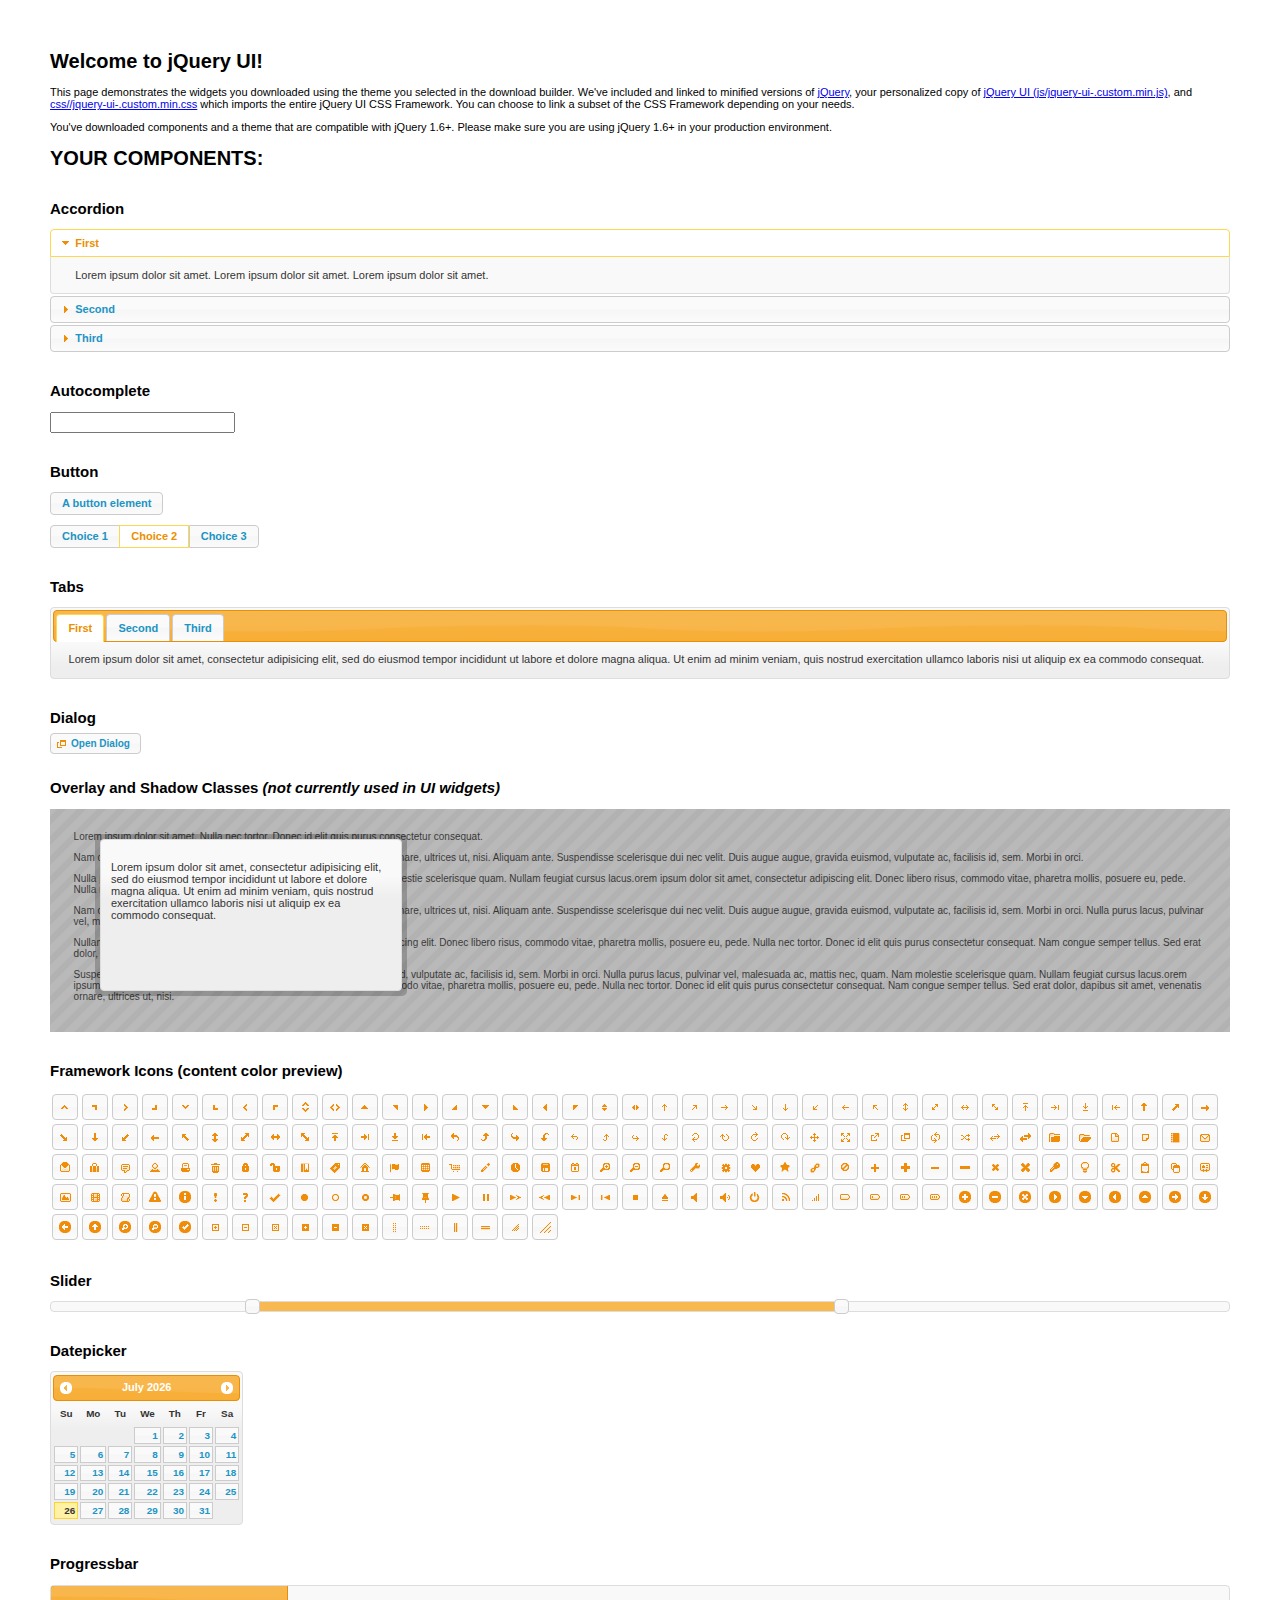
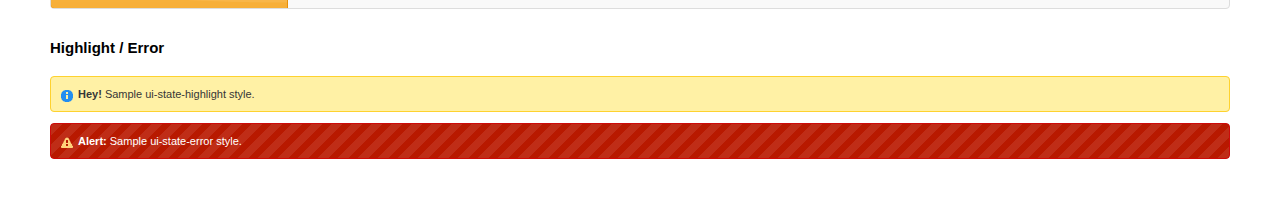
<file: jqueryindex.html>
<!doctype html>
<html lang="us">
<head>
	<meta charset="utf-8">
	<title>jQuery UI Example Page</title>
	<link href="css/ui-lightness/jquery-ui-1.10.4.custom.css" rel="stylesheet">
	<script src="js/jquery-1.10.2.js"></script>
	<script src="js/jquery-ui-1.10.4.custom.js"></script>
	<script>
	$(function() {
		
		$( "#accordion" ).accordion();
		

		
		var availableTags = [
			"ActionScript",
			"AppleScript",
			"Asp",
			"BASIC",
			"C",
			"C++",
			"Clojure",
			"COBOL",
			"ColdFusion",
			"Erlang",
			"Fortran",
			"Groovy",
			"Haskell",
			"Java",
			"JavaScript",
			"Lisp",
			"Perl",
			"PHP",
			"Python",
			"Ruby",
			"Scala",
			"Scheme"
		];
		$( "#autocomplete" ).autocomplete({
			source: availableTags
		});
		

		
		$( "#button" ).button();
		$( "#radioset" ).buttonset();
		

		
		$( "#tabs" ).tabs();
		

		
		$( "#dialog" ).dialog({
			autoOpen: false,
			width: 400,
			buttons: [
				{
					text: "Ok",
					click: function() {
						$( this ).dialog( "close" );
					}
				},
				{
					text: "Cancel",
					click: function() {
						$( this ).dialog( "close" );
					}
				}
			]
		});

		// Link to open the dialog
		$( "#dialog-link" ).click(function( event ) {
			$( "#dialog" ).dialog( "open" );
			event.preventDefault();
		});
		

		
		$( "#datepicker" ).datepicker({
			inline: true
		});
		

		
		$( "#slider" ).slider({
			range: true,
			values: [ 17, 67 ]
		});
		

		
		$( "#progressbar" ).progressbar({
			value: 20
		});
		

		// Hover states on the static widgets
		$( "#dialog-link, #icons li" ).hover(
			function() {
				$( this ).addClass( "ui-state-hover" );
			},
			function() {
				$( this ).removeClass( "ui-state-hover" );
			}
		);
	});
	</script>
	<style>
	body{
		font: 62.5% "Trebuchet MS", sans-serif;
		margin: 50px;
	}
	.demoHeaders {
		margin-top: 2em;
	}
	#dialog-link {
		padding: .4em 1em .4em 20px;
		text-decoration: none;
		position: relative;
	}
	#dialog-link span.ui-icon {
		margin: 0 5px 0 0;
		position: absolute;
		left: .2em;
		top: 50%;
		margin-top: -8px;
	}
	#icons {
		margin: 0;
		padding: 0;
	}
	#icons li {
		margin: 2px;
		position: relative;
		padding: 4px 0;
		cursor: pointer;
		float: left;
		list-style: none;
	}
	#icons span.ui-icon {
		float: left;
		margin: 0 4px;
	}
	.fakewindowcontain .ui-widget-overlay {
		position: absolute;
	}
	</style>
</head>
<body>

<h1>Welcome to jQuery UI!</h1>

<div class="ui-widget">
	<p>This page demonstrates the widgets you downloaded using the theme you selected in the download builder. We've included and linked to minified versions of <a href="js/jquery-1.10.2.js">jQuery</a>, your personalized copy of <a href="js/jquery-ui-.custom.min.js">jQuery UI (js/jquery-ui-.custom.min.js)</a>, and <a href="css//jquery-ui-.custom.min.css">css//jquery-ui-.custom.min.css</a> which imports the entire jQuery UI CSS Framework. You can choose to link a subset of the CSS Framework depending on your needs. </p>
	<p>You've downloaded components and a theme that are compatible with jQuery 1.6+. Please make sure you are using jQuery 1.6+ in your production environment.</p>
</div>

<h1>YOUR COMPONENTS:</h1>


<!-- Accordion -->
<h2 class="demoHeaders">Accordion</h2>
<div id="accordion">
	<h3>First</h3>
	<div>Lorem ipsum dolor sit amet. Lorem ipsum dolor sit amet. Lorem ipsum dolor sit amet.</div>
	<h3>Second</h3>
	<div>Phasellus mattis tincidunt nibh.</div>
	<h3>Third</h3>
	<div>Nam dui erat, auctor a, dignissim quis.</div>
</div>



<!-- Autocomplete -->
<h2 class="demoHeaders">Autocomplete</h2>
<div>
	<input id="autocomplete" title="type &quot;a&quot;">
</div>



<!-- Button -->
<h2 class="demoHeaders">Button</h2>
<button id="button">A button element</button>
<form style="margin-top: 1em;">
	<div id="radioset">
		<input type="radio" id="radio1" name="radio"><label for="radio1">Choice 1</label>
		<input type="radio" id="radio2" name="radio" checked="checked"><label for="radio2">Choice 2</label>
		<input type="radio" id="radio3" name="radio"><label for="radio3">Choice 3</label>
	</div>
</form>



<!-- Tabs -->
<h2 class="demoHeaders">Tabs</h2>
<div id="tabs">
	<ul>
		<li><a href="#tabs-1">First</a></li>
		<li><a href="#tabs-2">Second</a></li>
		<li><a href="#tabs-3">Third</a></li>
	</ul>
	<div id="tabs-1">Lorem ipsum dolor sit amet, consectetur adipisicing elit, sed do eiusmod tempor incididunt ut labore et dolore magna aliqua. Ut enim ad minim veniam, quis nostrud exercitation ullamco laboris nisi ut aliquip ex ea commodo consequat.</div>
	<div id="tabs-2">Phasellus mattis tincidunt nibh. Cras orci urna, blandit id, pretium vel, aliquet ornare, felis. Maecenas scelerisque sem non nisl. Fusce sed lorem in enim dictum bibendum.</div>
	<div id="tabs-3">Nam dui erat, auctor a, dignissim quis, sollicitudin eu, felis. Pellentesque nisi urna, interdum eget, sagittis et, consequat vestibulum, lacus. Mauris porttitor ullamcorper augue.</div>
</div>



<!-- Dialog NOTE: Dialog is not generated by UI in this demo so it can be visually styled in themeroller-->
<h2 class="demoHeaders">Dialog</h2>
<p><a href="#" id="dialog-link" class="ui-state-default ui-corner-all"><span class="ui-icon ui-icon-newwin"></span>Open Dialog</a></p>

<h2 class="demoHeaders">Overlay and Shadow Classes <em>(not currently used in UI widgets)</em></h2>
<div style="position: relative; width: 96%; height: 200px; padding:1% 2%; overflow:hidden;" class="fakewindowcontain">
	<p>Lorem ipsum dolor sit amet,  Nulla nec tortor. Donec id elit quis purus consectetur consequat. </p><p>Nam congue semper tellus. Sed erat dolor, dapibus sit amet, venenatis ornare, ultrices ut, nisi. Aliquam ante. Suspendisse scelerisque dui nec velit. Duis augue augue, gravida euismod, vulputate ac, facilisis id, sem. Morbi in orci. </p><p>Nulla purus lacus, pulvinar vel, malesuada ac, mattis nec, quam. Nam molestie scelerisque quam. Nullam feugiat cursus lacus.orem ipsum dolor sit amet, consectetur adipiscing elit. Donec libero risus, commodo vitae, pharetra mollis, posuere eu, pede. Nulla nec tortor. Donec id elit quis purus consectetur consequat. </p><p>Nam congue semper tellus. Sed erat dolor, dapibus sit amet, venenatis ornare, ultrices ut, nisi. Aliquam ante. Suspendisse scelerisque dui nec velit. Duis augue augue, gravida euismod, vulputate ac, facilisis id, sem. Morbi in orci. Nulla purus lacus, pulvinar vel, malesuada ac, mattis nec, quam. Nam molestie scelerisque quam. </p><p>Nullam feugiat cursus lacus.orem ipsum dolor sit amet, consectetur adipiscing elit. Donec libero risus, commodo vitae, pharetra mollis, posuere eu, pede. Nulla nec tortor. Donec id elit quis purus consectetur consequat. Nam congue semper tellus. Sed erat dolor, dapibus sit amet, venenatis ornare, ultrices ut, nisi. Aliquam ante. </p><p>Suspendisse scelerisque dui nec velit. Duis augue augue, gravida euismod, vulputate ac, facilisis id, sem. Morbi in orci. Nulla purus lacus, pulvinar vel, malesuada ac, mattis nec, quam. Nam molestie scelerisque quam. Nullam feugiat cursus lacus.orem ipsum dolor sit amet, consectetur adipiscing elit. Donec libero risus, commodo vitae, pharetra mollis, posuere eu, pede. Nulla nec tortor. Donec id elit quis purus consectetur consequat. Nam congue semper tellus. Sed erat dolor, dapibus sit amet, venenatis ornare, ultrices ut, nisi. </p>

	<!-- ui-dialog -->
	<div class="ui-overlay"><div class="ui-widget-overlay"></div><div class="ui-widget-shadow ui-corner-all" style="width: 302px; height: 152px; position: absolute; left: 50px; top: 30px;"></div></div>
	<div style="position: absolute; width: 280px; height: 130px;left: 50px; top: 30px; padding: 10px;" class="ui-widget ui-widget-content ui-corner-all">
		<div class="ui-dialog-content ui-widget-content" style="background: none; border: 0;">
			<p>Lorem ipsum dolor sit amet, consectetur adipisicing elit, sed do eiusmod tempor incididunt ut labore et dolore magna aliqua. Ut enim ad minim veniam, quis nostrud exercitation ullamco laboris nisi ut aliquip ex ea commodo consequat.</p>
		</div>
	</div>

</div>

<!-- ui-dialog -->
<div id="dialog" title="Dialog Title">
	<p>Lorem ipsum dolor sit amet, consectetur adipisicing elit, sed do eiusmod tempor incididunt ut labore et dolore magna aliqua. Ut enim ad minim veniam, quis nostrud exercitation ullamco laboris nisi ut aliquip ex ea commodo consequat.</p>
</div>



<h2 class="demoHeaders">Framework Icons (content color preview)</h2>
<ul id="icons" class="ui-widget ui-helper-clearfix">
	<li class="ui-state-default ui-corner-all" title=".ui-icon-carat-1-n"><span class="ui-icon ui-icon-carat-1-n"></span></li>
	<li class="ui-state-default ui-corner-all" title=".ui-icon-carat-1-ne"><span class="ui-icon ui-icon-carat-1-ne"></span></li>
	<li class="ui-state-default ui-corner-all" title=".ui-icon-carat-1-e"><span class="ui-icon ui-icon-carat-1-e"></span></li>
	<li class="ui-state-default ui-corner-all" title=".ui-icon-carat-1-se"><span class="ui-icon ui-icon-carat-1-se"></span></li>
	<li class="ui-state-default ui-corner-all" title=".ui-icon-carat-1-s"><span class="ui-icon ui-icon-carat-1-s"></span></li>
	<li class="ui-state-default ui-corner-all" title=".ui-icon-carat-1-sw"><span class="ui-icon ui-icon-carat-1-sw"></span></li>
	<li class="ui-state-default ui-corner-all" title=".ui-icon-carat-1-w"><span class="ui-icon ui-icon-carat-1-w"></span></li>
	<li class="ui-state-default ui-corner-all" title=".ui-icon-carat-1-nw"><span class="ui-icon ui-icon-carat-1-nw"></span></li>
	<li class="ui-state-default ui-corner-all" title=".ui-icon-carat-2-n-s"><span class="ui-icon ui-icon-carat-2-n-s"></span></li>
	<li class="ui-state-default ui-corner-all" title=".ui-icon-carat-2-e-w"><span class="ui-icon ui-icon-carat-2-e-w"></span></li>
	<li class="ui-state-default ui-corner-all" title=".ui-icon-triangle-1-n"><span class="ui-icon ui-icon-triangle-1-n"></span></li>
	<li class="ui-state-default ui-corner-all" title=".ui-icon-triangle-1-ne"><span class="ui-icon ui-icon-triangle-1-ne"></span></li>
	<li class="ui-state-default ui-corner-all" title=".ui-icon-triangle-1-e"><span class="ui-icon ui-icon-triangle-1-e"></span></li>
	<li class="ui-state-default ui-corner-all" title=".ui-icon-triangle-1-se"><span class="ui-icon ui-icon-triangle-1-se"></span></li>
	<li class="ui-state-default ui-corner-all" title=".ui-icon-triangle-1-s"><span class="ui-icon ui-icon-triangle-1-s"></span></li>
	<li class="ui-state-default ui-corner-all" title=".ui-icon-triangle-1-sw"><span class="ui-icon ui-icon-triangle-1-sw"></span></li>
	<li class="ui-state-default ui-corner-all" title=".ui-icon-triangle-1-w"><span class="ui-icon ui-icon-triangle-1-w"></span></li>
	<li class="ui-state-default ui-corner-all" title=".ui-icon-triangle-1-nw"><span class="ui-icon ui-icon-triangle-1-nw"></span></li>
	<li class="ui-state-default ui-corner-all" title=".ui-icon-triangle-2-n-s"><span class="ui-icon ui-icon-triangle-2-n-s"></span></li>
	<li class="ui-state-default ui-corner-all" title=".ui-icon-triangle-2-e-w"><span class="ui-icon ui-icon-triangle-2-e-w"></span></li>
	<li class="ui-state-default ui-corner-all" title=".ui-icon-arrow-1-n"><span class="ui-icon ui-icon-arrow-1-n"></span></li>
	<li class="ui-state-default ui-corner-all" title=".ui-icon-arrow-1-ne"><span class="ui-icon ui-icon-arrow-1-ne"></span></li>
	<li class="ui-state-default ui-corner-all" title=".ui-icon-arrow-1-e"><span class="ui-icon ui-icon-arrow-1-e"></span></li>
	<li class="ui-state-default ui-corner-all" title=".ui-icon-arrow-1-se"><span class="ui-icon ui-icon-arrow-1-se"></span></li>
	<li class="ui-state-default ui-corner-all" title=".ui-icon-arrow-1-s"><span class="ui-icon ui-icon-arrow-1-s"></span></li>
	<li class="ui-state-default ui-corner-all" title=".ui-icon-arrow-1-sw"><span class="ui-icon ui-icon-arrow-1-sw"></span></li>
	<li class="ui-state-default ui-corner-all" title=".ui-icon-arrow-1-w"><span class="ui-icon ui-icon-arrow-1-w"></span></li>
	<li class="ui-state-default ui-corner-all" title=".ui-icon-arrow-1-nw"><span class="ui-icon ui-icon-arrow-1-nw"></span></li>
	<li class="ui-state-default ui-corner-all" title=".ui-icon-arrow-2-n-s"><span class="ui-icon ui-icon-arrow-2-n-s"></span></li>
	<li class="ui-state-default ui-corner-all" title=".ui-icon-arrow-2-ne-sw"><span class="ui-icon ui-icon-arrow-2-ne-sw"></span></li>
	<li class="ui-state-default ui-corner-all" title=".ui-icon-arrow-2-e-w"><span class="ui-icon ui-icon-arrow-2-e-w"></span></li>
	<li class="ui-state-default ui-corner-all" title=".ui-icon-arrow-2-se-nw"><span class="ui-icon ui-icon-arrow-2-se-nw"></span></li>
	<li class="ui-state-default ui-corner-all" title=".ui-icon-arrowstop-1-n"><span class="ui-icon ui-icon-arrowstop-1-n"></span></li>
	<li class="ui-state-default ui-corner-all" title=".ui-icon-arrowstop-1-e"><span class="ui-icon ui-icon-arrowstop-1-e"></span></li>
	<li class="ui-state-default ui-corner-all" title=".ui-icon-arrowstop-1-s"><span class="ui-icon ui-icon-arrowstop-1-s"></span></li>
	<li class="ui-state-default ui-corner-all" title=".ui-icon-arrowstop-1-w"><span class="ui-icon ui-icon-arrowstop-1-w"></span></li>
	<li class="ui-state-default ui-corner-all" title=".ui-icon-arrowthick-1-n"><span class="ui-icon ui-icon-arrowthick-1-n"></span></li>
	<li class="ui-state-default ui-corner-all" title=".ui-icon-arrowthick-1-ne"><span class="ui-icon ui-icon-arrowthick-1-ne"></span></li>
	<li class="ui-state-default ui-corner-all" title=".ui-icon-arrowthick-1-e"><span class="ui-icon ui-icon-arrowthick-1-e"></span></li>
	<li class="ui-state-default ui-corner-all" title=".ui-icon-arrowthick-1-se"><span class="ui-icon ui-icon-arrowthick-1-se"></span></li>
	<li class="ui-state-default ui-corner-all" title=".ui-icon-arrowthick-1-s"><span class="ui-icon ui-icon-arrowthick-1-s"></span></li>
	<li class="ui-state-default ui-corner-all" title=".ui-icon-arrowthick-1-sw"><span class="ui-icon ui-icon-arrowthick-1-sw"></span></li>
	<li class="ui-state-default ui-corner-all" title=".ui-icon-arrowthick-1-w"><span class="ui-icon ui-icon-arrowthick-1-w"></span></li>
	<li class="ui-state-default ui-corner-all" title=".ui-icon-arrowthick-1-nw"><span class="ui-icon ui-icon-arrowthick-1-nw"></span></li>
	<li class="ui-state-default ui-corner-all" title=".ui-icon-arrowthick-2-n-s"><span class="ui-icon ui-icon-arrowthick-2-n-s"></span></li>
	<li class="ui-state-default ui-corner-all" title=".ui-icon-arrowthick-2-ne-sw"><span class="ui-icon ui-icon-arrowthick-2-ne-sw"></span></li>
	<li class="ui-state-default ui-corner-all" title=".ui-icon-arrowthick-2-e-w"><span class="ui-icon ui-icon-arrowthick-2-e-w"></span></li>
	<li class="ui-state-default ui-corner-all" title=".ui-icon-arrowthick-2-se-nw"><span class="ui-icon ui-icon-arrowthick-2-se-nw"></span></li>
	<li class="ui-state-default ui-corner-all" title=".ui-icon-arrowthickstop-1-n"><span class="ui-icon ui-icon-arrowthickstop-1-n"></span></li>
	<li class="ui-state-default ui-corner-all" title=".ui-icon-arrowthickstop-1-e"><span class="ui-icon ui-icon-arrowthickstop-1-e"></span></li>
	<li class="ui-state-default ui-corner-all" title=".ui-icon-arrowthickstop-1-s"><span class="ui-icon ui-icon-arrowthickstop-1-s"></span></li>
	<li class="ui-state-default ui-corner-all" title=".ui-icon-arrowthickstop-1-w"><span class="ui-icon ui-icon-arrowthickstop-1-w"></span></li>
	<li class="ui-state-default ui-corner-all" title=".ui-icon-arrowreturnthick-1-w"><span class="ui-icon ui-icon-arrowreturnthick-1-w"></span></li>
	<li class="ui-state-default ui-corner-all" title=".ui-icon-arrowreturnthick-1-n"><span class="ui-icon ui-icon-arrowreturnthick-1-n"></span></li>
	<li class="ui-state-default ui-corner-all" title=".ui-icon-arrowreturnthick-1-e"><span class="ui-icon ui-icon-arrowreturnthick-1-e"></span></li>
	<li class="ui-state-default ui-corner-all" title=".ui-icon-arrowreturnthick-1-s"><span class="ui-icon ui-icon-arrowreturnthick-1-s"></span></li>
	<li class="ui-state-default ui-corner-all" title=".ui-icon-arrowreturn-1-w"><span class="ui-icon ui-icon-arrowreturn-1-w"></span></li>
	<li class="ui-state-default ui-corner-all" title=".ui-icon-arrowreturn-1-n"><span class="ui-icon ui-icon-arrowreturn-1-n"></span></li>
	<li class="ui-state-default ui-corner-all" title=".ui-icon-arrowreturn-1-e"><span class="ui-icon ui-icon-arrowreturn-1-e"></span></li>
	<li class="ui-state-default ui-corner-all" title=".ui-icon-arrowreturn-1-s"><span class="ui-icon ui-icon-arrowreturn-1-s"></span></li>
	<li class="ui-state-default ui-corner-all" title=".ui-icon-arrowrefresh-1-w"><span class="ui-icon ui-icon-arrowrefresh-1-w"></span></li>
	<li class="ui-state-default ui-corner-all" title=".ui-icon-arrowrefresh-1-n"><span class="ui-icon ui-icon-arrowrefresh-1-n"></span></li>
	<li class="ui-state-default ui-corner-all" title=".ui-icon-arrowrefresh-1-e"><span class="ui-icon ui-icon-arrowrefresh-1-e"></span></li>
	<li class="ui-state-default ui-corner-all" title=".ui-icon-arrowrefresh-1-s"><span class="ui-icon ui-icon-arrowrefresh-1-s"></span></li>
	<li class="ui-state-default ui-corner-all" title=".ui-icon-arrow-4"><span class="ui-icon ui-icon-arrow-4"></span></li>
	<li class="ui-state-default ui-corner-all" title=".ui-icon-arrow-4-diag"><span class="ui-icon ui-icon-arrow-4-diag"></span></li>
	<li class="ui-state-default ui-corner-all" title=".ui-icon-extlink"><span class="ui-icon ui-icon-extlink"></span></li>
	<li class="ui-state-default ui-corner-all" title=".ui-icon-newwin"><span class="ui-icon ui-icon-newwin"></span></li>
	<li class="ui-state-default ui-corner-all" title=".ui-icon-refresh"><span class="ui-icon ui-icon-refresh"></span></li>
	<li class="ui-state-default ui-corner-all" title=".ui-icon-shuffle"><span class="ui-icon ui-icon-shuffle"></span></li>
	<li class="ui-state-default ui-corner-all" title=".ui-icon-transfer-e-w"><span class="ui-icon ui-icon-transfer-e-w"></span></li>
	<li class="ui-state-default ui-corner-all" title=".ui-icon-transferthick-e-w"><span class="ui-icon ui-icon-transferthick-e-w"></span></li>
	<li class="ui-state-default ui-corner-all" title=".ui-icon-folder-collapsed"><span class="ui-icon ui-icon-folder-collapsed"></span></li>
	<li class="ui-state-default ui-corner-all" title=".ui-icon-folder-open"><span class="ui-icon ui-icon-folder-open"></span></li>
	<li class="ui-state-default ui-corner-all" title=".ui-icon-document"><span class="ui-icon ui-icon-document"></span></li>
	<li class="ui-state-default ui-corner-all" title=".ui-icon-document-b"><span class="ui-icon ui-icon-document-b"></span></li>
	<li class="ui-state-default ui-corner-all" title=".ui-icon-note"><span class="ui-icon ui-icon-note"></span></li>
	<li class="ui-state-default ui-corner-all" title=".ui-icon-mail-closed"><span class="ui-icon ui-icon-mail-closed"></span></li>
	<li class="ui-state-default ui-corner-all" title=".ui-icon-mail-open"><span class="ui-icon ui-icon-mail-open"></span></li>
	<li class="ui-state-default ui-corner-all" title=".ui-icon-suitcase"><span class="ui-icon ui-icon-suitcase"></span></li>
	<li class="ui-state-default ui-corner-all" title=".ui-icon-comment"><span class="ui-icon ui-icon-comment"></span></li>
	<li class="ui-state-default ui-corner-all" title=".ui-icon-person"><span class="ui-icon ui-icon-person"></span></li>
	<li class="ui-state-default ui-corner-all" title=".ui-icon-print"><span class="ui-icon ui-icon-print"></span></li>
	<li class="ui-state-default ui-corner-all" title=".ui-icon-trash"><span class="ui-icon ui-icon-trash"></span></li>
	<li class="ui-state-default ui-corner-all" title=".ui-icon-locked"><span class="ui-icon ui-icon-locked"></span></li>
	<li class="ui-state-default ui-corner-all" title=".ui-icon-unlocked"><span class="ui-icon ui-icon-unlocked"></span></li>
	<li class="ui-state-default ui-corner-all" title=".ui-icon-bookmark"><span class="ui-icon ui-icon-bookmark"></span></li>
	<li class="ui-state-default ui-corner-all" title=".ui-icon-tag"><span class="ui-icon ui-icon-tag"></span></li>
	<li class="ui-state-default ui-corner-all" title=".ui-icon-home"><span class="ui-icon ui-icon-home"></span></li>
	<li class="ui-state-default ui-corner-all" title=".ui-icon-flag"><span class="ui-icon ui-icon-flag"></span></li>
	<li class="ui-state-default ui-corner-all" title=".ui-icon-calculator"><span class="ui-icon ui-icon-calculator"></span></li>
	<li class="ui-state-default ui-corner-all" title=".ui-icon-cart"><span class="ui-icon ui-icon-cart"></span></li>
	<li class="ui-state-default ui-corner-all" title=".ui-icon-pencil"><span class="ui-icon ui-icon-pencil"></span></li>
	<li class="ui-state-default ui-corner-all" title=".ui-icon-clock"><span class="ui-icon ui-icon-clock"></span></li>
	<li class="ui-state-default ui-corner-all" title=".ui-icon-disk"><span class="ui-icon ui-icon-disk"></span></li>
	<li class="ui-state-default ui-corner-all" title=".ui-icon-calendar"><span class="ui-icon ui-icon-calendar"></span></li>
	<li class="ui-state-default ui-corner-all" title=".ui-icon-zoomin"><span class="ui-icon ui-icon-zoomin"></span></li>
	<li class="ui-state-default ui-corner-all" title=".ui-icon-zoomout"><span class="ui-icon ui-icon-zoomout"></span></li>
	<li class="ui-state-default ui-corner-all" title=".ui-icon-search"><span class="ui-icon ui-icon-search"></span></li>
	<li class="ui-state-default ui-corner-all" title=".ui-icon-wrench"><span class="ui-icon ui-icon-wrench"></span></li>
	<li class="ui-state-default ui-corner-all" title=".ui-icon-gear"><span class="ui-icon ui-icon-gear"></span></li>
	<li class="ui-state-default ui-corner-all" title=".ui-icon-heart"><span class="ui-icon ui-icon-heart"></span></li>
	<li class="ui-state-default ui-corner-all" title=".ui-icon-star"><span class="ui-icon ui-icon-star"></span></li>
	<li class="ui-state-default ui-corner-all" title=".ui-icon-link"><span class="ui-icon ui-icon-link"></span></li>
	<li class="ui-state-default ui-corner-all" title=".ui-icon-cancel"><span class="ui-icon ui-icon-cancel"></span></li>
	<li class="ui-state-default ui-corner-all" title=".ui-icon-plus"><span class="ui-icon ui-icon-plus"></span></li>
	<li class="ui-state-default ui-corner-all" title=".ui-icon-plusthick"><span class="ui-icon ui-icon-plusthick"></span></li>
	<li class="ui-state-default ui-corner-all" title=".ui-icon-minus"><span class="ui-icon ui-icon-minus"></span></li>
	<li class="ui-state-default ui-corner-all" title=".ui-icon-minusthick"><span class="ui-icon ui-icon-minusthick"></span></li>
	<li class="ui-state-default ui-corner-all" title=".ui-icon-close"><span class="ui-icon ui-icon-close"></span></li>
	<li class="ui-state-default ui-corner-all" title=".ui-icon-closethick"><span class="ui-icon ui-icon-closethick"></span></li>
	<li class="ui-state-default ui-corner-all" title=".ui-icon-key"><span class="ui-icon ui-icon-key"></span></li>
	<li class="ui-state-default ui-corner-all" title=".ui-icon-lightbulb"><span class="ui-icon ui-icon-lightbulb"></span></li>
	<li class="ui-state-default ui-corner-all" title=".ui-icon-scissors"><span class="ui-icon ui-icon-scissors"></span></li>
	<li class="ui-state-default ui-corner-all" title=".ui-icon-clipboard"><span class="ui-icon ui-icon-clipboard"></span></li>
	<li class="ui-state-default ui-corner-all" title=".ui-icon-copy"><span class="ui-icon ui-icon-copy"></span></li>
	<li class="ui-state-default ui-corner-all" title=".ui-icon-contact"><span class="ui-icon ui-icon-contact"></span></li>
	<li class="ui-state-default ui-corner-all" title=".ui-icon-image"><span class="ui-icon ui-icon-image"></span></li>
	<li class="ui-state-default ui-corner-all" title=".ui-icon-video"><span class="ui-icon ui-icon-video"></span></li>
	<li class="ui-state-default ui-corner-all" title=".ui-icon-script"><span class="ui-icon ui-icon-script"></span></li>
	<li class="ui-state-default ui-corner-all" title=".ui-icon-alert"><span class="ui-icon ui-icon-alert"></span></li>
	<li class="ui-state-default ui-corner-all" title=".ui-icon-info"><span class="ui-icon ui-icon-info"></span></li>
	<li class="ui-state-default ui-corner-all" title=".ui-icon-notice"><span class="ui-icon ui-icon-notice"></span></li>
	<li class="ui-state-default ui-corner-all" title=".ui-icon-help"><span class="ui-icon ui-icon-help"></span></li>
	<li class="ui-state-default ui-corner-all" title=".ui-icon-check"><span class="ui-icon ui-icon-check"></span></li>
	<li class="ui-state-default ui-corner-all" title=".ui-icon-bullet"><span class="ui-icon ui-icon-bullet"></span></li>
	<li class="ui-state-default ui-corner-all" title=".ui-icon-radio-off"><span class="ui-icon ui-icon-radio-off"></span></li>
	<li class="ui-state-default ui-corner-all" title=".ui-icon-radio-on"><span class="ui-icon ui-icon-radio-on"></span></li>
	<li class="ui-state-default ui-corner-all" title=".ui-icon-pin-w"><span class="ui-icon ui-icon-pin-w"></span></li>
	<li class="ui-state-default ui-corner-all" title=".ui-icon-pin-s"><span class="ui-icon ui-icon-pin-s"></span></li>
	<li class="ui-state-default ui-corner-all" title=".ui-icon-play"><span class="ui-icon ui-icon-play"></span></li>
	<li class="ui-state-default ui-corner-all" title=".ui-icon-pause"><span class="ui-icon ui-icon-pause"></span></li>
	<li class="ui-state-default ui-corner-all" title=".ui-icon-seek-next"><span class="ui-icon ui-icon-seek-next"></span></li>
	<li class="ui-state-default ui-corner-all" title=".ui-icon-seek-prev"><span class="ui-icon ui-icon-seek-prev"></span></li>
	<li class="ui-state-default ui-corner-all" title=".ui-icon-seek-end"><span class="ui-icon ui-icon-seek-end"></span></li>
	<li class="ui-state-default ui-corner-all" title=".ui-icon-seek-first"><span class="ui-icon ui-icon-seek-first"></span></li>
	<li class="ui-state-default ui-corner-all" title=".ui-icon-stop"><span class="ui-icon ui-icon-stop"></span></li>
	<li class="ui-state-default ui-corner-all" title=".ui-icon-eject"><span class="ui-icon ui-icon-eject"></span></li>
	<li class="ui-state-default ui-corner-all" title=".ui-icon-volume-off"><span class="ui-icon ui-icon-volume-off"></span></li>
	<li class="ui-state-default ui-corner-all" title=".ui-icon-volume-on"><span class="ui-icon ui-icon-volume-on"></span></li>
	<li class="ui-state-default ui-corner-all" title=".ui-icon-power"><span class="ui-icon ui-icon-power"></span></li>
	<li class="ui-state-default ui-corner-all" title=".ui-icon-signal-diag"><span class="ui-icon ui-icon-signal-diag"></span></li>
	<li class="ui-state-default ui-corner-all" title=".ui-icon-signal"><span class="ui-icon ui-icon-signal"></span></li>
	<li class="ui-state-default ui-corner-all" title=".ui-icon-battery-0"><span class="ui-icon ui-icon-battery-0"></span></li>
	<li class="ui-state-default ui-corner-all" title=".ui-icon-battery-1"><span class="ui-icon ui-icon-battery-1"></span></li>
	<li class="ui-state-default ui-corner-all" title=".ui-icon-battery-2"><span class="ui-icon ui-icon-battery-2"></span></li>
	<li class="ui-state-default ui-corner-all" title=".ui-icon-battery-3"><span class="ui-icon ui-icon-battery-3"></span></li>
	<li class="ui-state-default ui-corner-all" title=".ui-icon-circle-plus"><span class="ui-icon ui-icon-circle-plus"></span></li>
	<li class="ui-state-default ui-corner-all" title=".ui-icon-circle-minus"><span class="ui-icon ui-icon-circle-minus"></span></li>
	<li class="ui-state-default ui-corner-all" title=".ui-icon-circle-close"><span class="ui-icon ui-icon-circle-close"></span></li>
	<li class="ui-state-default ui-corner-all" title=".ui-icon-circle-triangle-e"><span class="ui-icon ui-icon-circle-triangle-e"></span></li>
	<li class="ui-state-default ui-corner-all" title=".ui-icon-circle-triangle-s"><span class="ui-icon ui-icon-circle-triangle-s"></span></li>
	<li class="ui-state-default ui-corner-all" title=".ui-icon-circle-triangle-w"><span class="ui-icon ui-icon-circle-triangle-w"></span></li>
	<li class="ui-state-default ui-corner-all" title=".ui-icon-circle-triangle-n"><span class="ui-icon ui-icon-circle-triangle-n"></span></li>
	<li class="ui-state-default ui-corner-all" title=".ui-icon-circle-arrow-e"><span class="ui-icon ui-icon-circle-arrow-e"></span></li>
	<li class="ui-state-default ui-corner-all" title=".ui-icon-circle-arrow-s"><span class="ui-icon ui-icon-circle-arrow-s"></span></li>
	<li class="ui-state-default ui-corner-all" title=".ui-icon-circle-arrow-w"><span class="ui-icon ui-icon-circle-arrow-w"></span></li>
	<li class="ui-state-default ui-corner-all" title=".ui-icon-circle-arrow-n"><span class="ui-icon ui-icon-circle-arrow-n"></span></li>
	<li class="ui-state-default ui-corner-all" title=".ui-icon-circle-zoomin"><span class="ui-icon ui-icon-circle-zoomin"></span></li>
	<li class="ui-state-default ui-corner-all" title=".ui-icon-circle-zoomout"><span class="ui-icon ui-icon-circle-zoomout"></span></li>
	<li class="ui-state-default ui-corner-all" title=".ui-icon-circle-check"><span class="ui-icon ui-icon-circle-check"></span></li>
	<li class="ui-state-default ui-corner-all" title=".ui-icon-circlesmall-plus"><span class="ui-icon ui-icon-circlesmall-plus"></span></li>
	<li class="ui-state-default ui-corner-all" title=".ui-icon-circlesmall-minus"><span class="ui-icon ui-icon-circlesmall-minus"></span></li>
	<li class="ui-state-default ui-corner-all" title=".ui-icon-circlesmall-close"><span class="ui-icon ui-icon-circlesmall-close"></span></li>
	<li class="ui-state-default ui-corner-all" title=".ui-icon-squaresmall-plus"><span class="ui-icon ui-icon-squaresmall-plus"></span></li>
	<li class="ui-state-default ui-corner-all" title=".ui-icon-squaresmall-minus"><span class="ui-icon ui-icon-squaresmall-minus"></span></li>
	<li class="ui-state-default ui-corner-all" title=".ui-icon-squaresmall-close"><span class="ui-icon ui-icon-squaresmall-close"></span></li>
	<li class="ui-state-default ui-corner-all" title=".ui-icon-grip-dotted-vertical"><span class="ui-icon ui-icon-grip-dotted-vertical"></span></li>
	<li class="ui-state-default ui-corner-all" title=".ui-icon-grip-dotted-horizontal"><span class="ui-icon ui-icon-grip-dotted-horizontal"></span></li>
	<li class="ui-state-default ui-corner-all" title=".ui-icon-grip-solid-vertical"><span class="ui-icon ui-icon-grip-solid-vertical"></span></li>
	<li class="ui-state-default ui-corner-all" title=".ui-icon-grip-solid-horizontal"><span class="ui-icon ui-icon-grip-solid-horizontal"></span></li>
	<li class="ui-state-default ui-corner-all" title=".ui-icon-gripsmall-diagonal-se"><span class="ui-icon ui-icon-gripsmall-diagonal-se"></span></li>
	<li class="ui-state-default ui-corner-all" title=".ui-icon-grip-diagonal-se"><span class="ui-icon ui-icon-grip-diagonal-se"></span></li>
</ul>


<!-- Slider -->
<h2 class="demoHeaders">Slider</h2>
<div id="slider"></div>



<!-- Datepicker -->
<h2 class="demoHeaders">Datepicker</h2>
<div id="datepicker"></div>



<!-- Progressbar -->
<h2 class="demoHeaders">Progressbar</h2>
<div id="progressbar"></div>


<!-- Highlight / Error -->
<h2 class="demoHeaders">Highlight / Error</h2>
<div class="ui-widget">
	<div class="ui-state-highlight ui-corner-all" style="margin-top: 20px; padding: 0 .7em;">
		<p><span class="ui-icon ui-icon-info" style="float: left; margin-right: .3em;"></span>
		<strong>Hey!</strong> Sample ui-state-highlight style.</p>
	</div>
</div>
<br>
<div class="ui-widget">
	<div class="ui-state-error ui-corner-all" style="padding: 0 .7em;">
		<p><span class="ui-icon ui-icon-alert" style="float: left; margin-right: .3em;"></span>
		<strong>Alert:</strong> Sample ui-state-error style.</p>
	</div>
</div>

</body>
</html>
</file>
